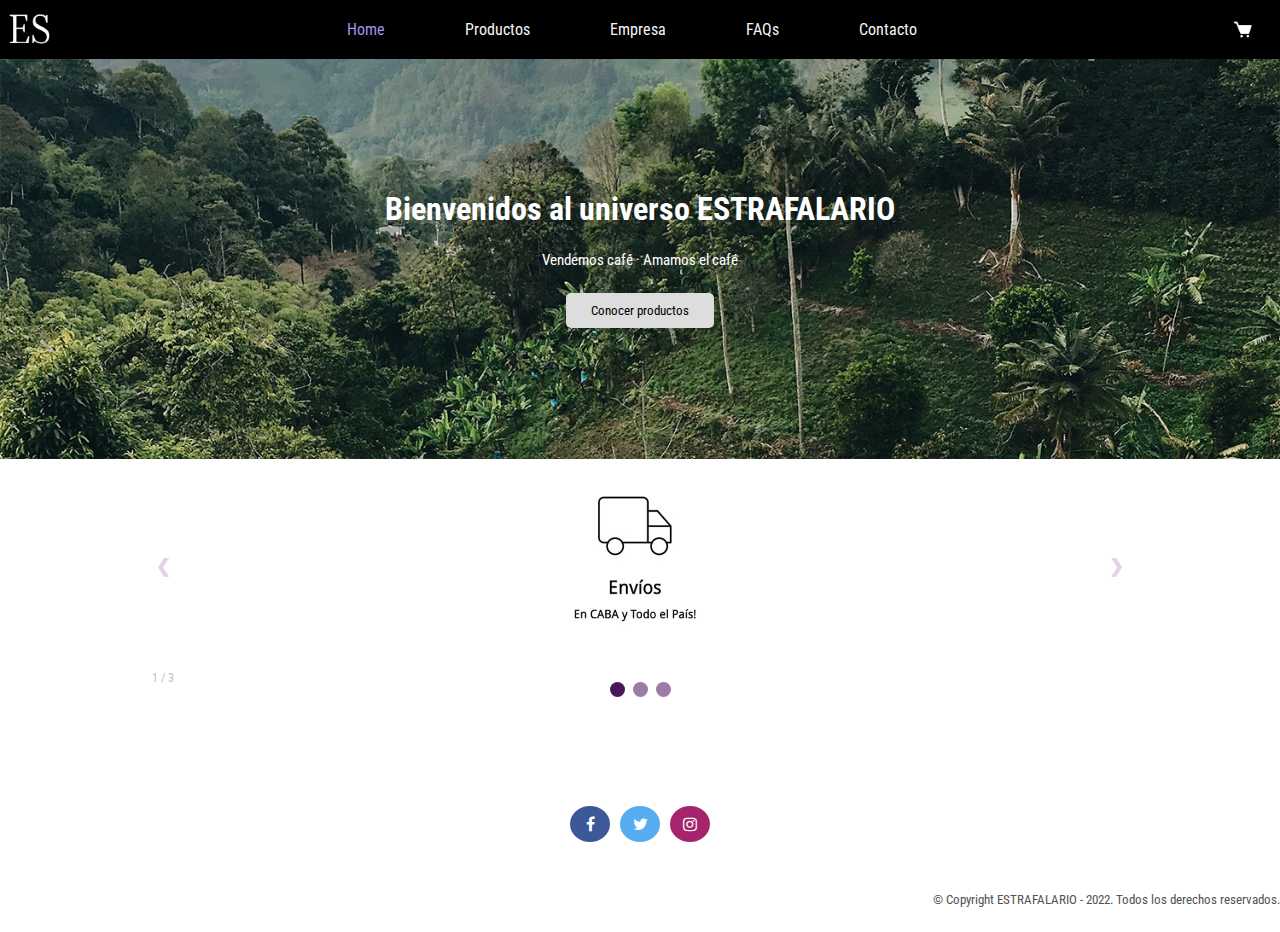
<file: index.html>
<!DOCTYPE html>
<html lang="en">
<head>
    <meta charset="UTF-8">
    <meta http-equiv="X-UA-Compatible" content="IE=edge">
    <meta name="viewport" content="width=device-width, initial-scale=1.0">
    <title>Estrafalario</title>
    <!--FAVICON-->
    <link rel="website icon" href="img/favicon.ico">
    <!--Link a hoja de estilos-->
    <link rel="stylesheet" href="estilos.css">
    <!--Tipografia-->
        <!--Roboto condensed-->
        <link rel="preconnect" href="https://fonts.googleapis.com"> 
        <link rel="preconnect" href="https://fonts.gstatic.com" crossorigin> 
        <link href="https://fonts.googleapis.com/css2?family=Roboto+Condensed:ital,wght@0,300;0,400;0,700;1,300;1,400;1,700&display=swap" rel="stylesheet">    
    <!--Social meadia-->
    <link rel="stylesheet" href="https://cdnjs.cloudflare.com/ajax/libs/font-awesome/4.7.0/css/font-awesome.min.css">
        
</head>
<body>
    <div class="topnav">
        <img class="active1" src="img/navbarlogo.jpg" alt="Logo ESTRAFALARIO">
        <div id="myLinks">
          <a href="index.html">Home</a>
          <a href="productos.html">Productos</a>
          <a href="empresa.html">Empresa</a>
          <a href="faqs.html">FAQs</a>
          <a href="contacto.html">Contacto</a>
          <a href="#about">Carrito</a>
        </div>
        <a href="javascript:void(0);" class="icon" onclick="myFunction()">
          <i class="fa fa-bars i"></i>
        </a>
    </div>
          
    <script>
        function myFunction() {
        var x = document.getElementById("myLinks");
        if (x.style.display === "block") {
          x.style.display = "none";
        } else {
         x.style.display = "block";
    }
    }
    </script>
    
    <header class="headerFlex">
        <!--Logo-->
        <span>
            <img class="imgnav" src="img/navbarlogo.jpg" alt="Logo ESTRAFALARIO">
        </span>
        <!--Nav Bar-->
        <nav>
            <ul class="ulFlex">
                <li><a class="activenav" href="index.html">Home</a></li>
                <li><a href="productos.html">Productos</a></li>
                <li><a href="empresa.html">Empresa</a></li>
                <li><a href="faqs.html">FAQs</a></li>
                <li><a href="contacto.html">Contacto</a></li>
            </ul>
        </nav>
        <!--Carrito-->
        <span>
            <img class="imgnav" src="img/iconcompra.jpg" alt="Carrito">
        </span>
    </header>
    <main>
        <!--Breve intro a la página-->
        <div>
            <div class="hero-image">
                <div class="hero-text">
                  <h1>Bienvenidos al universo ESTRAFALARIO</h1>
                  <p class="herop">Vendemos café · Amamos el café</p>
                  <button>Conocer productos</button>
                </div>
              </div>
        </div>
        
        <div>
            <div class="slideshow-container">

                <div class="mySlides fade">
                  <div class="numbertext">1 / 3</div>
                  <img src="img/carrusel-envio.jpg" style="width:100%" alt="Imagen de envios a todo el pais">
                  <div class="text"></div>
                </div>
                
                <div class="mySlides fade">
                  <div class="numbertext">2 / 3</div>
                  <img src="img/carrusel-pago.jpg" style="width:100%" alt="Imagen de medios de pago: tarjetas de débito y credito o mercado pago">
                  <div class="text"></div>
                </div>
                
                <div class="mySlides fade">
                  <div class="numbertext">3 / 3</div>
                  <img src="img/carrusel-seguro.jpg" style="width:100%">
                  <div class="text"></div>
                </div>
                
                <a class="prev" onclick="plusSlides(-1)">&#10094;</a>
                <a class="next" onclick="plusSlides(1)">&#10095;</a>
                
                </div>
                <br>
                
                <div style="text-align:center">
                  <span class="dot" onclick="currentSlide(1)"></span> 
                  <span class="dot" onclick="currentSlide(2)"></span> 
                  <span class="dot" onclick="currentSlide(3)"></span> 
            </div>
            <script>
                var slideIndex = 1;
                showSlides(slideIndex);
                
                function plusSlides(n) {
                  showSlides(slideIndex += n);
                }
                
                function currentSlide(n) {
                  showSlides(slideIndex = n);
                }
                
                function showSlides(n) {
                  var i;
                  var slides = document.getElementsByClassName("mySlides");
                  var dots = document.getElementsByClassName("dot");
                  if (n > slides.length) {slideIndex = 1}    
                  if (n < 1) {slideIndex = slides.length}
                  for (i = 0; i < slides.length; i++) {
                      slides[i].style.display = "none";  
                  }
                  for (i = 0; i < dots.length; i++) {
                      dots[i].className = dots[i].className.replace(" activedot", "");
                  }
                  slides[slideIndex-1].style.display = "block";  
                  dots[slideIndex-1].className += " activedot";
                }
                </script>
        </div>
        <!--Carrusel-->

    </main>
    <footer class="footerflex">
        <!--Redes sociales y datos de la empresa-->
        <div class="redesflex">
            <a href="#" class="fa fa-facebook"></a>
            <a href="#" class="fa fa-twitter"></a>
            <a href="" class="fa fa-instagram"></a>
        </div>
        <!--Disclaimer-->
        <p class="copyright">© Copyright ESTRAFALARIO - 2022. Todos los derechos reservados.</p>
    </footer>
</body>
</html>
</file>
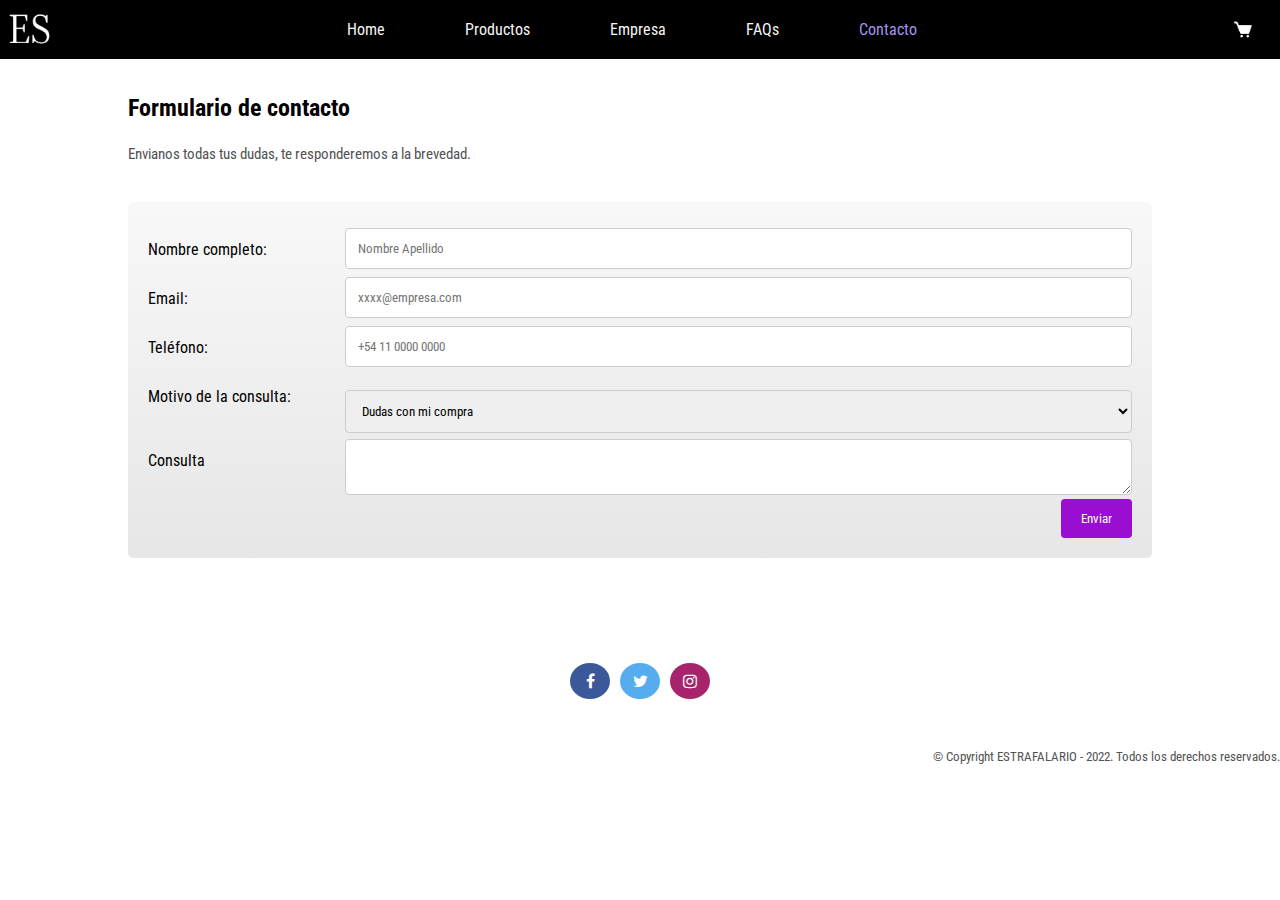
<file: contacto.html>
<!DOCTYPE html>
<html lang="en">
<head>
    <meta charset="UTF-8">
    <meta http-equiv="X-UA-Compatible" content="IE=edge">
    <meta name="viewport" content="width=device-width, initial-scale=1.0">
    <title>Estrafalario</title>
    <!--FAVICON-->
    <link rel="website icon" href="img/favicon.ico">
    <!--Link a hoja de estilos-->
    <link rel="stylesheet" href="estilos.css">
    <!--Tipografia-->
        <!--Roboto condensed-->
        <link rel="preconnect" href="https://fonts.googleapis.com"> 
        <link rel="preconnect" href="https://fonts.gstatic.com" crossorigin> 
        <link href="https://fonts.googleapis.com/css2?family=Roboto+Condensed:ital,wght@0,300;0,400;0,700;1,300;1,400;1,700&display=swap" rel="stylesheet">    
    <!--Social meadia-->
    <link rel="stylesheet" href="https://cdnjs.cloudflare.com/ajax/libs/font-awesome/4.7.0/css/font-awesome.min.css">
        
</head>
<body class="bodygrid">
    <div class="topnav">
        <img class="active1" src="img/navbarlogo.jpg" alt="Logo ESTRAFALARIO">
        <div id="myLinks">
          <a href="index.html">Home</a>
          <a href="productos.html">Productos</a>
          <a href="empresa.html">Empresa</a>
          <a href="faqs.html">FAQs</a>
          <a href="contacto.html">Contacto</a>
          <a href="#about">Carrito</a>
        </div>
        <a href="javascript:void(0);" class="icon" onclick="myFunction()">
          <i class="fa fa-bars i"></i>
        </a>
    </div>
          
    <script>
        function myFunction() {
        var x = document.getElementById("myLinks");
        if (x.style.display === "block") {
          x.style.display = "none";
        } else {
         x.style.display = "block";
    }
    }
    </script>
    <header class="headerFlex">
        <!--Logo-->
        <span>
            <img class="imgnav" src="img/navbarlogo.jpg" alt="Logo ESTRAFALARIO">
        </span>
        <!--Nav Bar-->
        <nav>
            <ul class="ulFlex">
                <li><a href="index.html">Home</a></li>
                <li><a href="productos.html">Productos</a></li>
                <li><a href="empresa.html">Empresa</a></li>
                <li><a href="faqs.html">FAQs</a></li>
                <li><a class="activenav" href="contacto.html">Contacto</a></li>
            </ul>
        </nav>
        <!--Carrito-->
        <span>
            <img class="imgnav" src="img/iconcompra.jpg" alt="Carrito">
        </span>
    </header>
    <!--FORM-->
    <main>
        <div class="formName">
            <h3>Formulario de contacto</h3>
            <p>Envianos todas tus dudas, te responderemos a la brevedad.</p>
        </div>
        <div class="containerform">
        <form action="">
            <!--Campo de datos personales-->
            <div class="row">
                <div class="col-20">
                    <label for="nombrecompleto"> Nombre completo: </label>
                </div>
                <div class="col-80">
                    <input type="text" name="nombrecompleto" placeholder="Nombre Apellido">
                </div>
            </div>

            <div class="row">
                <div class="col-20">
                    <label for="email"> Email: </label>
                </div>
                <div class="col-80">
                    <input type="email" name="email" placeholder="xxxx@empresa.com">
                </div>
            </div>

            <div class="row">
                <div class="col-20">
                    <label for="telefono"> Teléfono: </label>
                </div>
                <div class="col-80">
                    <input type="text" name="telefono" placeholder="+54 11 0000 0000">
                </div>
            </div>
            <!--Control de selección-->
            <div class="row">
                <div class="col-20">
                    <label for="motivo"> Motivo de la consulta: </label>
                </div>
                <div class="col-80">
                    <select name="motivo">
                    <option value="dudas">Dudas con mi compra</option>
                    <option value="envio">Estado del envío</option>
                    <option value="mayorista">Mayorista/Proveedores</option>
                    </select>
                </div>
                
            </div>

            <!--Campo de texto-->
            <div class="row">
                <div class="col-20">
                    <label for="consulta">Consulta</label>
                </div>
                <div class="col-80">
                    <textarea name="consulta" placeholder="Escribe aquí"> </textarea>
                </div>
            </div>

            <!--Botón de submit-->
            <div class="row">
                <input type="submit" value="Enviar">
            </div>

        </form>
        </div>
    </main>
    <footer class="footerflex">
        <!--Redes sociales y datos de la empresa-->
        <div class="redesflex">
            <a href="#" class="fa fa-facebook"></a>
            <a href="#" class="fa fa-twitter"></a>
            <a href="" class="fa fa-instagram"></a>
        </div>
        <!--Disclaimer-->
        <p class="copyright">© Copyright ESTRAFALARIO - 2022. Todos los derechos reservados.</p>
    </footer>
</body>
</html>
</file>
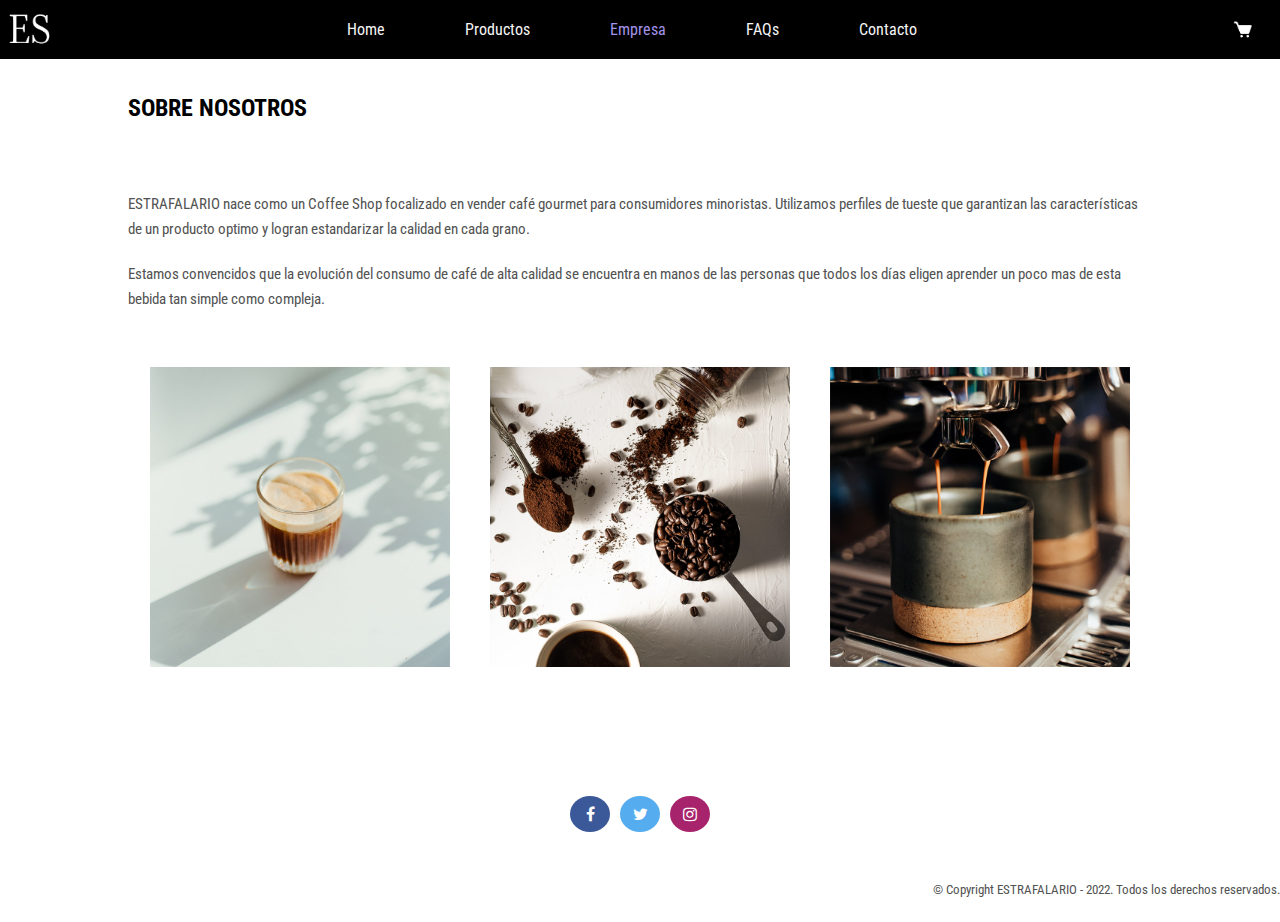
<file: empresa.html>
<!DOCTYPE html>
<html lang="en">
<head>
    <meta charset="UTF-8">
    <meta http-equiv="X-UA-Compatible" content="IE=edge">
    <meta name="viewport" content="width=device-width, initial-scale=1.0">
    <title>Estrafalario</title>
    <!--FAVICON-->
    <link rel="website icon" href="img/favicon.ico">
    <!--Link a hoja de estilos-->
    <link rel="stylesheet" href="estilos.css">
    <!--Tipografia-->
        <!--Roboto condensed-->
        <link rel="preconnect" href="https://fonts.googleapis.com"> 
        <link rel="preconnect" href="https://fonts.gstatic.com" crossorigin> 
        <link href="https://fonts.googleapis.com/css2?family=Roboto+Condensed:ital,wght@0,300;0,400;0,700;1,300;1,400;1,700&display=swap" rel="stylesheet">    
        <!--Social meadia-->
    <link rel="stylesheet" href="https://cdnjs.cloudflare.com/ajax/libs/font-awesome/4.7.0/css/font-awesome.min.css">
        
</head>
<body class="bodygrid">
    <div class="topnav">
        <img class="active1" src="img/navbarlogo.jpg" alt="Logo ESTRAFALARIO">
        <div id="myLinks">
          <a href="index.html">Home</a>
          <a href="productos.html">Productos</a>
          <a href="empresa.html">Empresa</a>
          <a href="faqs.html">FAQs</a>
          <a href="contacto.html">Contacto</a>
          <a href="#about">Carrito</a>
        </div>
        <a href="javascript:void(0);" class="icon" onclick="myFunction()">
          <i class="fa fa-bars i"></i>
        </a>
    </div>
          
    <script>
        function myFunction() {
        var x = document.getElementById("myLinks");
        if (x.style.display === "block") {
          x.style.display = "none";
        } else {
         x.style.display = "block";
    }
    }
    </script>
    <header class="headerFlex">
        <!--Logo-->
        <span>
            <img class="imgnav" src="img/navbarlogo.jpg" alt="Logo ESTRAFALARIO">
        </span>
        <!--Nav Bar-->
        <nav>
            <ul class="ulFlex">
                <li><a href="index.html">Home</a></li>
                <li><a href="productos.html">Productos</a></li>
                <li><a class="activenav" href="empresa.html">Empresa</a></li>
                <li><a href="faqs.html">FAQs</a></li>
                <li><a href="contacto.html">Contacto</a></li>
            </ul>
        </nav>
        <!--Carrito-->
        <span>
            <img class="imgnav" src="img/iconcompra.jpg" alt="Carrito">
        </span>
    </header>
    <main>
        <div class="formName">
            <h3>SOBRE NOSOTROS</h3>
        </div>
        <div class="formName">
            <p>ESTRAFALARIO nace como un Coffee Shop focalizado en vender café gourmet para consumidores minoristas. Utilizamos perfiles de tueste que garantizan las características de un producto optimo y logran estandarizar la calidad en cada grano.</p>
            <p>Estamos convencidos que la evolución del consumo de café de alta calidad se encuentra en manos de las personas que todos los días eligen aprender un poco mas de esta bebida tan simple como compleja.</p>
        </div>
        <div class="imagenesFlex">
            <div>
                <img class="img" src="img/vaso.jpg" alt="vaso de cafe">               
            </div>
            <div>
                <img class="img" src="img/mesa.jpg" alt="granos de cafe">
            </div>
            <div>
                <img class="img" src="img/taza.jpg" alt="taza de cafe">
            </div>      
        </div>
    </main>
    <footer class="footerflex">
        <!--Redes sociales y datos de la empresa-->
        <div class="redesflex">
            <a href="#" class="fa fa-facebook"></a>
            <a href="#" class="fa fa-twitter"></a>
            <a href="" class="fa fa-instagram"></a>
        </div>
        <!--Disclaimer-->
        <p class="copyright">© Copyright ESTRAFALARIO - 2022. Todos los derechos reservados.</p>
    </footer>
</body>
</html>
</file>
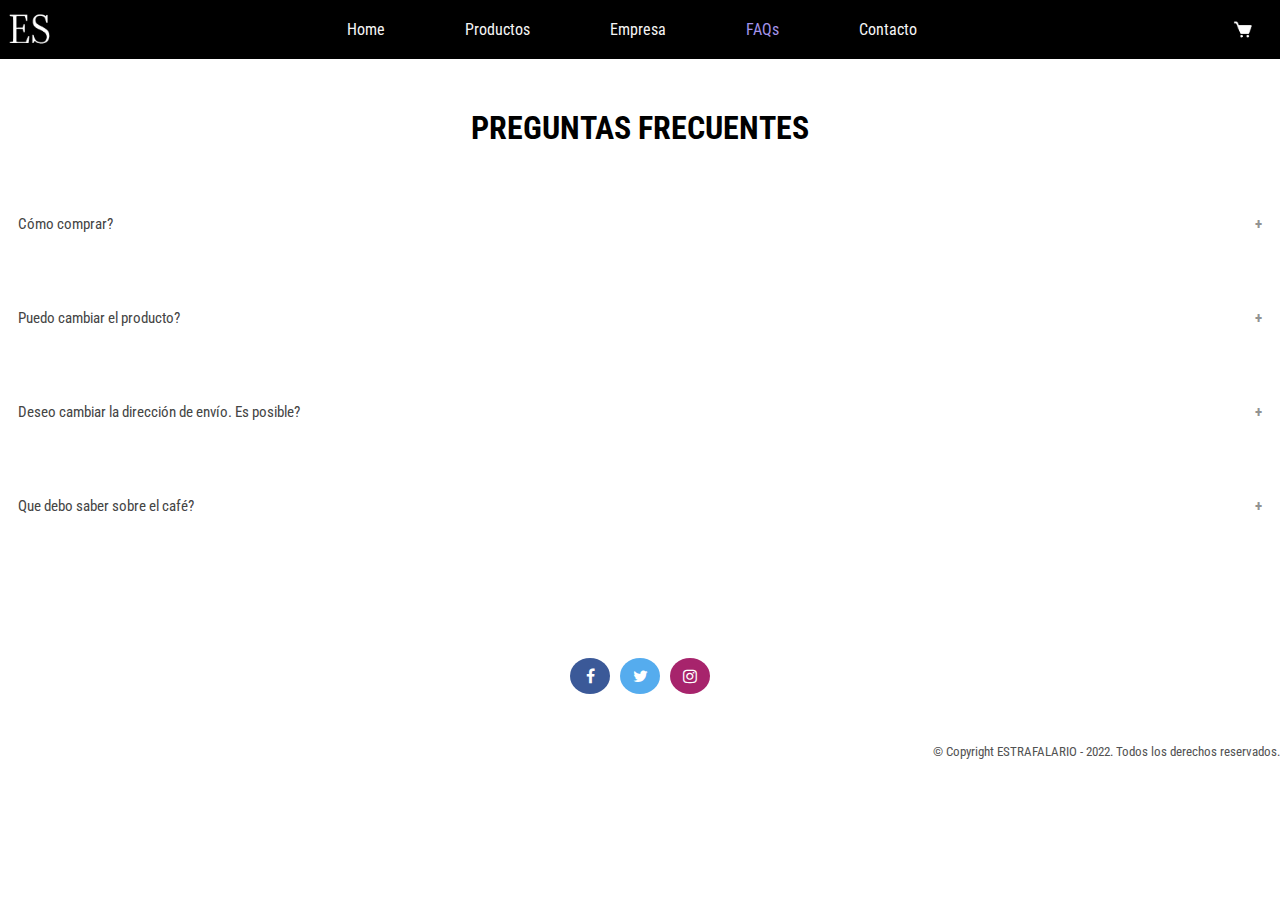
<file: faqs.html>
<!DOCTYPE html>
<html lang="en">
<head>
    <meta charset="UTF-8">
    <meta http-equiv="X-UA-Compatible" content="IE=edge">
    <meta name="viewport" content="width=device-width, initial-scale=1.0">
    <title>Estrafalario</title>
    <!--FAVICON-->
    <link rel="website icon" href="img/favicon.ico">
    <!--Link a hoja de estilos-->
    <link rel="stylesheet" href="estilos.css">
    <!--Tipografia-->
        <!--Roboto condensed-->
        <link rel="preconnect" href="https://fonts.googleapis.com"> 
        <link rel="preconnect" href="https://fonts.gstatic.com" crossorigin> 
        <link href="https://fonts.googleapis.com/css2?family=Roboto+Condensed:ital,wght@0,300;0,400;0,700;1,300;1,400;1,700&display=swap" rel="stylesheet">    
    <!--Social meadia-->
    <link rel="stylesheet" href="https://cdnjs.cloudflare.com/ajax/libs/font-awesome/4.7.0/css/font-awesome.min.css">
        
</head>
<body class="bodygrid">
    <div class="topnav">
        <img class="active1" src="img/navbarlogo.jpg" alt="Logo ESTRAFALARIO">
        <div id="myLinks">
          <a href="index.html">Home</a>
          <a href="productos.html">Productos</a>
          <a href="empresa.html">Empresa</a>
          <a href="faqs.html">FAQs</a>
          <a href="contacto.html">Contacto</a>
          <a href="#about">Carrito</a>
        </div>
        <a href="javascript:void(0);" class="icon" onclick="myFunction()">
          <i class="fa fa-bars i"></i>
        </a>
    </div>
          
    <script>
        function myFunction() {
        var x = document.getElementById("myLinks");
        if (x.style.display === "block") {
          x.style.display = "none";
        } else {
         x.style.display = "block";
    }
    }
    </script>
    <header class="headerFlex">
        <!--Logo-->
        <span>
            <img class="imgnav" src="img/navbarlogo.jpg" alt="Logo ESTRAFALARIO">
        </span>
        <!--Nav Bar-->
        <nav>
            <ul class="ulFlex">
                <li><a href="index.html">Home</a></li>
                <li><a href="productos.html">Productos</a></li>
                <li><a href="empresa.html">Empresa</a></li>
                <li><a class="activenav" href="faqs.html">FAQs</a></li>
                <li><a href="contacto.html">Contacto</a></li>
            </ul>
        </nav>
        <!--Carrito-->
        <span>
            <img class="imgnav" src="img/iconcompra.jpg" alt="Carrito">
        </span>
    </header>
    <main>
        <div class="titulo">
            <h2>PREGUNTAS FRECUENTES</h2>
        </div>
        <!--Accordion-->
        <button class="accordion">Cómo comprar?</button>
            <div class="panel">
                <div class="textfaqs">
                    <p>Navega a la seccion de compras utilizando el botón Comprar. Una vez allí, selecciona la cantidad de producto deseado y haz click en el boton de Comprar para agregarlo al carrito de compras.</p>
                </div>
                <div class="textfaqs">
                    <p>Completado este proceso, podrás ingresar al carrito haciendo click en el ícono correspodiente, en la barra superior. Haz click en Finalizar compra y continua los pasos para completar el pago.</p>
                </div>
            </div>
            
        <button class="accordion">Puedo cambiar el producto?</button>
            <div class="panel">
                <div class="textfaqs">
                    <p>Podrás solicitar los cambios en la seccion de Contacto.</p>
                </div>
                <div class="textfaqs">
                    <p>Podras realizar cambios dentro de los 10 dias habiles a partir de la recepción del envío. El mismo debe encontrarse
                        en perfecto estado y no haber sido abierto.</p>
                </div>
            </div>
            
        <button class="accordion">Deseo cambiar la dirección de envío. Es posible?</button>
            <div class="panel">
                <div class="textfaqs">
                    <p>Las compras se despachan 24hs luego de emitida la confirmacion de compra. Si no hemos realizado el despacho es posible que podamos modificar el domicilio. Escribinos utilizando la sección de contacto</p>
                </div>
            </div>

        <button class="accordion">Que debo saber sobre el café?</button>
            <div class="panel">
                <div class="textfaqs">
                    <p>Nuestras variedades son de especialidad, todas por encima de los 80 puntos. Contamos con dos lineas:</p>
                </div>
                <div class="textfaqs textfaqsbullet">
                    <p> <span class="spanbold"> Premium: </span>Los blends clásicos de la mas alta calidad, oriundos de Brasil, Colombia, Guatemala Ecuador y Kenia.</p>
                </div>
                <div class="textfaqs textfaqsbullet">
                    <p> <span class="spanbold"> Limitados: </span>Disfrutamos mucho de experimentar y estamos siempre ofreciendo cosas nuevas lo cual le da nacimiento a esta categoria de cafes limitados, pero muy especiales.</p>
                </div>
                <div class="textfaqs">
                    <p>Trabajamos con productos 100% orgánicos y empaques totalmente reciclables. </p>
                </div>
            </div>
        <!--Javascript-->
        <script>
            var acc = document.getElementsByClassName("accordion");
            var i;

            for (i = 0; i < acc.length; i++) {
                acc[i].addEventListener("click", function () {
                    this.classList.toggle("active");
                    var panel = this.nextElementSibling;
                    if (panel.style.maxHeight) {
                        panel.style.maxHeight = null;
                    } else {
                        panel.style.maxHeight = panel.scrollHeight + "px";
                    }
                });
            }
        </script>   
            
    </main>
    <footer class="footerflex">
        <!--Redes sociales y datos de la empresa-->
        <div class="redesflex">
            <a href="#" class="fa fa-facebook"></a>
            <a href="#" class="fa fa-twitter"></a>
            <a href="" class="fa fa-instagram"></a>
        </div>
        <!--Disclaimer-->
        <p class="copyright">© Copyright ESTRAFALARIO - 2022. Todos los derechos reservados.</p>
    </footer>
</body>
</html>
</file>
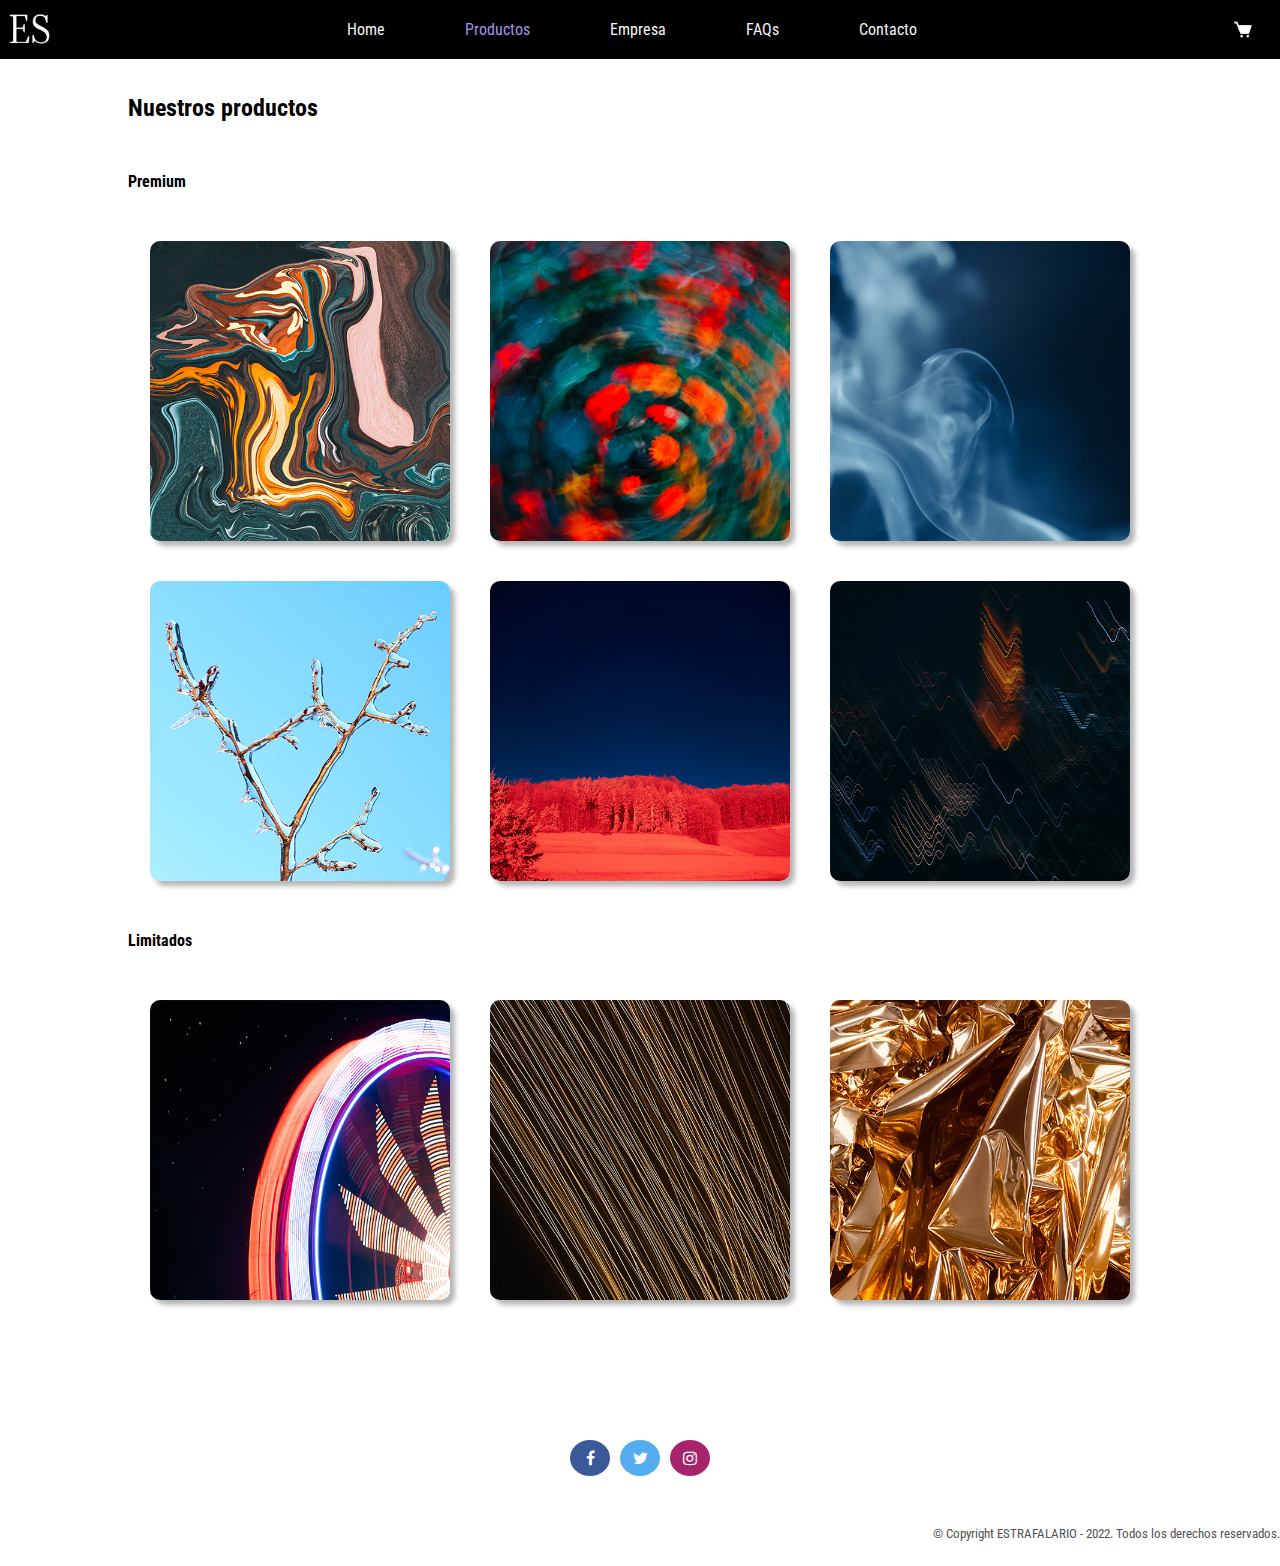
<file: productos.html>
<!DOCTYPE html>
<html lang="en">
<head>
    <meta charset="UTF-8">
    <meta http-equiv="X-UA-Compatible" content="IE=edge">
    <meta name="viewport" content="width=device-width, initial-scale=1.0">
    <title>Estrafalario</title>
    <!--FAVICON-->
    <link rel="website icon" href="img/favicon.ico">
    <!--Link a hoja de estilos-->
    <link rel="stylesheet" href="estilos.css">
    <!--Tipografia-->
        <!--Roboto condensed-->
        <link rel="preconnect" href="https://fonts.googleapis.com"> 
        <link rel="preconnect" href="https://fonts.gstatic.com" crossorigin> 
        <link href="https://fonts.googleapis.com/css2?family=Roboto+Condensed:ital,wght@0,300;0,400;0,700;1,300;1,400;1,700&display=swap" rel="stylesheet">    
    <!--Social meadia-->
    <link rel="stylesheet" href="https://cdnjs.cloudflare.com/ajax/libs/font-awesome/4.7.0/css/font-awesome.min.css">
        
</head>
<body class="bodygrid">
    <div class="topnav">
        <img class="active1" src="img/navbarlogo.jpg" alt="Logo ESTRAFALARIO">
        <div id="myLinks">
          <a href="index.html">Home</a>
          <a href="productos.html">Productos</a>
          <a href="empresa.html">Empresa</a>
          <a href="faqs.html">FAQs</a>
          <a href="contacto.html">Contacto</a>
          <a href="#about">Carrito</a>
        </div>
        <a href="javascript:void(0);" class="icon" onclick="myFunction()">
          <i class="fa fa-bars i"></i>
        </a>
    </div>
          
    <script>
        function myFunction() {
        var x = document.getElementById("myLinks");
        if (x.style.display === "block") {
          x.style.display = "none";
        } else {
         x.style.display = "block";
    }
    }
    </script>
    <header class="headerFlex">
        <!--Logo-->
        <span>
            <img class="imgnav" src="img/navbarlogo.jpg" alt="Logo ESTRAFALARIO">
        </span>
        <!--Nav Bar-->
        <nav>
            <ul class="ulFlex">
                <li><a href="index.html">Home</a></li>
                <li><a class="activenav" href="productos.html">Productos</a></li>
                <li><a href="empresa.html">Empresa</a></li>
                <li><a href="faqs.html">FAQs</a></li>
                <li><a href="contacto.html">Contacto</a></li>
            </ul>
        </nav>
        <!--Carrito-->
        <span>
            <img class="imgnav" src="img/iconcompra.jpg" alt="Carrito">
        </span>
    </header>
    <main>
        <!--Galerìa de productos-->
        <div class="formName">
            <h3>Nuestros productos</h3>
        </div>
        <h4 class="formName">Premium</h4>
        <div class="formName imagenesFlex">
            <div class="containerimg">
                <img src="img/cafe7.jpg" alt="Sadr blend" class="image">
                <div class="overlay">Sadr blend
                    <p class="captionleft p">$1100</p>
                    <p class="captionleft p">250gr</p>
                    <p class="captionright p">Ver mas...</p>
                </div>
            </div>
            <div class="containerimg">
                <img src="img/cafe2.jpg" alt="Ebla blend" class="image">
                <div class="overlay">Ebla blend
                    <p class="captionleft p">$1100</p>
                    <p class="captionleft p">250gr</p>
                    <p class="captionright p">Ver mas...</p>
                </div>
            </div>
            <div class="containerimg">
                <img src="img/cafe5.jpg" alt="Taiyi blend" class="image">
                <div class="overlay">Taiyi blend
                    <p class="captionleft p">$1100</p>
                    <p class="captionleft p">250gr</p>
                    <p class="captionright p">Ver mas...</p>
                </div>
            </div>
            <div class="containerimg">
                <img src="img/cafe3.jpg" alt="Vega blend" class="image">                
                <div class="overlay">Vega blend
                    <p class="captionleft p">$1100</p>
                    <p class="captionleft p">250gr</p>
                    <p class="captionright p">Ver mas...</p>
                </div>
            </div>
            <div class="containerimg">
                <img src="img/cafe4.jpg" alt="Imai blend" class="image">
                <div class="overlay">Imai blend
                    <p class="captionleft  p">$1100</p>
                    <p class="captionleft p">250gr</p>
                    <p class="captionright p">Ver mas...</p>
                </div>
            </div>
            <div class="containerimg">
                <img src="img/cafe6.jpg" alt="Alasia blend" class="image">
                <div class="overlay">Alasia blend
                    <p class="captionleft p">$1100</p>
                    <p class="captionleft p">250gr</p>
                    <p class="captionright p">Ver mas...</p>
                </div>
            </div>
        </div>
        <h4 class="formName">Limitados</h4>
        <div class="formName imagenesFlex">
            <div class="containerimg">
                <img src="img/cafe1.jpg" alt="HAT-P-9" class="image">
                <div class="overlay">HAT-P-9
                    <p class="captionleft p">$1100</p>
                    <p class="captionleft p">250gr</p>
                    <p class="captionright p">Ver mas...</p>
                </div>
            </div>
            <div class="containerimg">
                <img src="img/cafe8.jpg" alt="Centauri B" class="image">
                <div class="overlay">Centauri B
                    <p class="captionleft p">$1100</p>
                    <p class="captionleft p">250gr</p>
                    <p class="captionright p">Ver mas...</p>
                </div>
            </div>
            <div class="containerimg">
                <img src="img/cafe9.jpg" alt="WASP-21" class="image">
                <div class="overlay">WASP-21
                    <p class="captionleft p">$1100</p>
                    <p class="captionleft p">250gr</p>
                    <p class="captionright p">Ver mas...</p>
                </div>
            </div>
        </div>
    </main>
    <footer class="footerflex">
        <!--Redes sociales y datos de la empresa-->
        <div class="redesflex">
            <a href="#" class="fa fa-facebook"></a>
            <a href="#" class="fa fa-twitter"></a>
            <a href="" class="fa fa-instagram"></a>
        </div>
        <!--Disclaimer-->
        <p class="copyright">© Copyright ESTRAFALARIO - 2022. Todos los derechos reservados.</p>
    </footer>
</body>
</html>
</file>
<file: estilos.css>
/* Llamadas a las fuentes:
font-family: 'Playfair Display', serif;
font-family: 'Roboto', sans-serif;
*/

/* Reset de propiedades */
*{ 
    margin: 0;
    padding: 0;
    text-decoration: none;
    box-sizing: border-box;
    font-family: 'Roboto Condensed', sans-serif;
}

/*Propiedades geenrales*/
body {
    height: 100vh;
}
header {
    height: 59px;
    background: rgb(0, 0, 0);
}
ul {
    list-style: none;
}
ul li {
    padding: 20px 40px;
}
a {
    color: rgb(245, 245, 245);
}
h2{
    font-size: xx-large;
    text-align: center;  
}
h3 {
    margin: 20px 0;
    font-size: x-large;
}
p{
    color: rgb(82, 82, 82);
    margin: 20px 0;
    font-size: 15px;
    line-height: 25px;  
}
    /*Propiedades Index*/
        .hero-image {
        background-image: linear-gradient(rgba(0, 0, 0, 0.1), rgba(0, 0, 0, 0.1)), url("img/imgbg.jpg");
        height: 400px;
        background-position: center;
        background-repeat: no-repeat;
        background-size: cover;
        position: relative;
    }
    .hero-text {
        text-align: center;
        position: absolute;
        top: 50%;
        left: 50%;
        transform: translate(-50%, -50%);
        color: rgb(255, 255, 255);
    }
    .herop {
        color: rgb(255, 255, 255);
    }
    .hero-text button {
        border: none;
        outline: 0;
        display: inline-block;
        padding: 10px 25px;
        color: rgb(0, 0, 0);
        background-color: rgb(221, 221, 221);
        text-align: center;
        cursor: pointer;
        border-radius: 5px;
    }
    .hero-text button:hover {
        background-color: rgb(85, 85, 85);
        color: rgb(255, 255, 255);
        border-radius: 5px;
    }
    /* Slideshow container */
    .slideshow-container {
    max-width: 1000px;
    position: relative;
    margin: auto;
    }  
   /* Botones next & previous*/
   .prev, .next {
    cursor: pointer;
    position: absolute;
    top: 50%;
    width: auto;
    padding: 16px;
    margin-top: -22px;
    color: rgb(224, 212, 226);
    font-weight: bold;
    font-size: 18px;
    transition: 0.6s ease;
    border-radius: 0 3px 3px 0;
    user-select: none;
    }  
     /*Posicion de next a la derecha*/
    .next {
    right: 0;
    border-radius: 3px 0 0 3px;
    }  
     /*Efecto hover*/
    .prev:hover, .next:hover {
    background-color: rgba(0,0,0,0.8);
    }  
    /*Caption texto*/
    .text {
    color: rgb(242, 242, 242);
    font-size: 15px;
    padding: 8px 12px;
    position: absolute;
    bottom: 8px;
    width: 100%;
    text-align: center;
    }  
    /*Caption numero*/
    .numbertext {
    color: rgb(192, 192, 192);
    font-size: 12px;
    padding: 8px 12px;
    position: absolute;
    top: 100%;
    }  
    /*Indicadores*/
    .dot {
    cursor: pointer;
    height: 15px;
    width: 15px;
    margin: 0 2px;
    background-color: rgb(156, 123, 167);
    border-radius: 50%;
    display: inline-block;
    transition: background-color 0.6s ease;
    }
    .activedot {
        background-color: rgb(193, 174, 199);
    }
    .activedot, .dot:hover {
    background-color: rgb(71, 23, 88);
    }  
    /*Fading*/
    .fade {
    -webkit-animation-name: fade;
    -webkit-animation-duration: 1.5s;
    animation-name: fade;
    animation-duration: 1.5s;
    }  
    @-webkit-keyframes fade {
    from {opacity: .4} 
    to {opacity: 1}
    }  
    @keyframes fade {
    from {opacity: .4} 
    to {opacity: 1}
    }  
    /* Media query para pequeños dispositivos*/
    @media only screen and (max-width: 300px) {
    .prev, .next,.text {font-size: 11px}
    }

    /*Propiedades navbar*/
    .imgnav {
        height: 59px;
    }    
    a:hover {
        color: rgb(175, 166, 216);
    }
    a:active {
        color: rgb(105, 88, 182);
    }
    .activenav {
        color: rgb(164, 148, 235);
    }

    /*Propiedades Productos*/
    .containerimg {
        position: relative;
        width: 50%;
        max-width: 300px;
        max-height: 300px;
        margin: 20px;
        overflow: hidden;
        border-radius: 10px;
        box-shadow: 5px 5px 5px rgb(182, 182, 182);
    }
    .image {
        display: block;
        width: 100%;
    }
    .overlay {
        position: absolute; 
        bottom: 0; 
        background: rgb(0, 0, 0);
        background: rgba(0, 0, 0, 0.5); /* Black see-through */
        color: rgb(241, 241, 241); 
        width: 100%;
        transition: .5s ease;
        opacity:0;
        color: rgb(255, 255, 255);
        font-size: 16px;
        padding: 20px;
        text-align: center;
        border-radius: 10px;
    }
    .containerimg:hover .overlay {
        opacity: 2;
    }

    .captionleft {
        color: rgb(255, 255, 255);
        text-align: left;
    }
    .captionright {
        color: rgb(255, 255, 255);
        font-weight: 200;
        text-align: right;
    }

    /*Propiedades Empresa*/
    .img {
        width: 300px;
        height: 300px;
        margin: 20px;
    }

    /*Propiedades FAQs*/
    .titulo {
        margin: 50px;
    }
    .accordion {
        background-color: rgb(255, 255, 255);
        color: rgb(68, 68, 68);
        cursor: pointer;
        padding: 18px;
        width: 100%;
        border: none;
        text-align: left;
        outline: none;
        font-size: 15px;
        transition: 0.4s;
    }
    .active, .accordion:hover {
        background-color: rgb(204, 204, 204);
    }  
    .accordion:after {
        content: '\002B';
        color: rgb(146, 146, 146);
        font-weight: bold;
        float: right;
        margin-left: 5px;
    }
    .active:after {
        content: "\2212";
    }  
    .panel {
        padding: 0 18px;
        background-color: rgb(255, 255, 255);
        max-height: 0;
        overflow: hidden;
        transition: max-height 0.2s ease-out;
        margin: 20px;
    }
    .textfaqs {
        color: rgb(82, 82, 82);
        margin: 20px;
        font-size: 15px;
        line-height: 25px;        
    }
    .textfaqsbullet {
        color: rgb(0, 0, 0);
        font-size: 14px;
        margin-left: 35px;
        font-weight:300;
    }
    .spanbold {
        font-weight: normal;
    }
    
    /*Propiedades Contacto*/
    .formName {
        width: 80%;
        padding: 15px 0;
        margin: auto;
    }
    input[type=text], select, textarea {
        width: 100%;
        padding: 12px;
        border: 1px solid rgb(204, 204, 204);
        border-radius: 4px;
        resize: vertical;
    }
    input[type=email], select, textarea {
        width: 100%;
        padding: 12px;
        border: 1px solid rgb(204, 204, 204);
        border-radius: 4px;
        resize: vertical;
    }
    label {
        padding: 12px 12px 12px 0;
        display: inline-block;
    }
    input[type=submit] {
        background-color: rgb(154, 14, 209);
        color: rgb(255, 255, 255);
        padding: 12px 20px;
        border: none;
        border-radius: 4px;
        cursor: pointer;
        float: right;
    }
    input[type=submit]:hover {
        background-color: rgb(168, 96, 197);
    }
    select {
        margin-top: 15px;
    }
    .containerform {
        border-radius: 5px;
        background-image: linear-gradient(rgb(248, 248, 248), rgb(230, 230, 230));
        padding: 20px;
        width: 80%;
        margin: auto;
    }
    .col-20 {
        float: left;
        width: 20%;
        margin-top: 6px;
    }
    .col-80 {
        float: left;
        width: 80%;
        margin-top: 6px;
    }
    .row:after {
        content: "";
        display: table;
        clear: both;
    }
    /*Propiedades footer*/
    .fa {
        padding: 10px 5px;
        font-size: 30px;
        width: 40px;
        text-align: center;
        text-decoration: none;
        border-radius: 50%;
        margin: 25px 5px ;
    }
    .fa:hover {
        opacity: 0.7;
    }
        /* Facebook */
        .fa-facebook {
        background: rgb(59, 89, 152);
        color: rgb(255, 255, 255);
        }
        /* Instagram */
        .fa-instagram {
        background: rgb(167, 36, 108);
        color: rgb(255, 255, 255);
        }
        /* Twitter */
        .fa-twitter {
        background: rgb(85, 172, 238);
        color: rgb(255, 255, 255);
        }
        .copyright{
            text-align: right;
            font-size: 13px;
        }

/*Flex Box*/
.headerFlex {
    display: flex;
    flex-flow: row nowrap;
    justify-content: space-between;
}

.ulFlex {
    display: flex;
    flex-wrap: nowrap;
    justify-content: center;
}

.imagenesFlex {
     display: flex; 
     flex-flow: row wrap;
     justify-content: center;
     align-items: center;
     margin: auto;
     width: 80%;
}

.footerflex{
    display: flex;
    flex-flow: column nowrap;
    margin-top: 80px;
}

.redesflex{
    display: flex;
    flex-direction: row;
    justify-content: center;
}

/*Grid por areas no requerido ya que el sitio es en una columna*/

/*Media queries*/

@media screen and (min-width: 1025px) {
    .topnav {
        display: none;
    }
}

@media screen and (min-width: 481px) and (max-width: 1024px) {
    .headerFlex {
        display: none;
    }        
    .ulFlex {
        display: none;
    }
    .topnav {
        overflow: hidden;
        background-color: black;
        position: relative;
    }      
    .topnav #myLinks {
        display: none;
      }
    .topnav a {
        color: white;
        padding: 14px 16px;
        text-decoration: none;
        font-size: 17px;
        display: block;
    }  
    .topnav a.icon {
        background: black;
        display: block;
        position: absolute;
        right: 0;
        top: 0;
        height: 48px; 
    }
    .topnav a:hover {
        background-color: black;
        color: white;
    }  
    .active1 {
        background-color: black;
        height: 48px;
    }
    .i {
        margin: 0px ;
        padding: 3px 3px;
    }
    .imgnav2{
        height: 30px;
    }
    }    

@media screen and (max-width: 480px) {
    .headerFlex {
        display: none;
    }        
    .ulFlex {
        display: none;
    }
    .topnav {
        overflow: hidden;
        background-color: black;
        position: relative;
    }      
    .topnav #myLinks {
        display: none;
      }
    .topnav a {
        color: white;
        padding: 14px 16px;
        text-decoration: none;
        font-size: 17px;
        display: block;
    }  
    .topnav a.icon {
        background: black;
        display: block;
        position: absolute;
        right: 0;
        top: 0;
        height: 48px; 
    }
    .topnav a:hover {
        background-color: black;
        color: white;
    }  
    .active1 {
        background-color: black;
        height: 48px;
    }
    .i {
        margin: 0px ;
        padding: 3px 3px;
    }
    .imgnav2{
        height: 30px;
    }
    .col-20 {
        float: left;
        width: 30%;
        margin-top: 6px;
    }
    .col-80 {
        float: left;
        width: 70%;
        margin-top: 6px;
    }
    .overlay {
        position: absolute; 
        bottom: 0; 
        background: rgb(0, 0, 0);
        background: rgba(0, 0, 0, 0.5); /* Black see-through */
        color: rgb(241, 241, 241); 
        width: 100%;
        transition: .5s ease;
        opacity:0;
        color: rgb(255, 255, 255);
        font-size: 12px;
        padding: 8px;
        text-align: center;
        border-radius: 10px;
    }
    .p{
        font-size: 11px;
        margin: 0;
    } 
}
</file>
